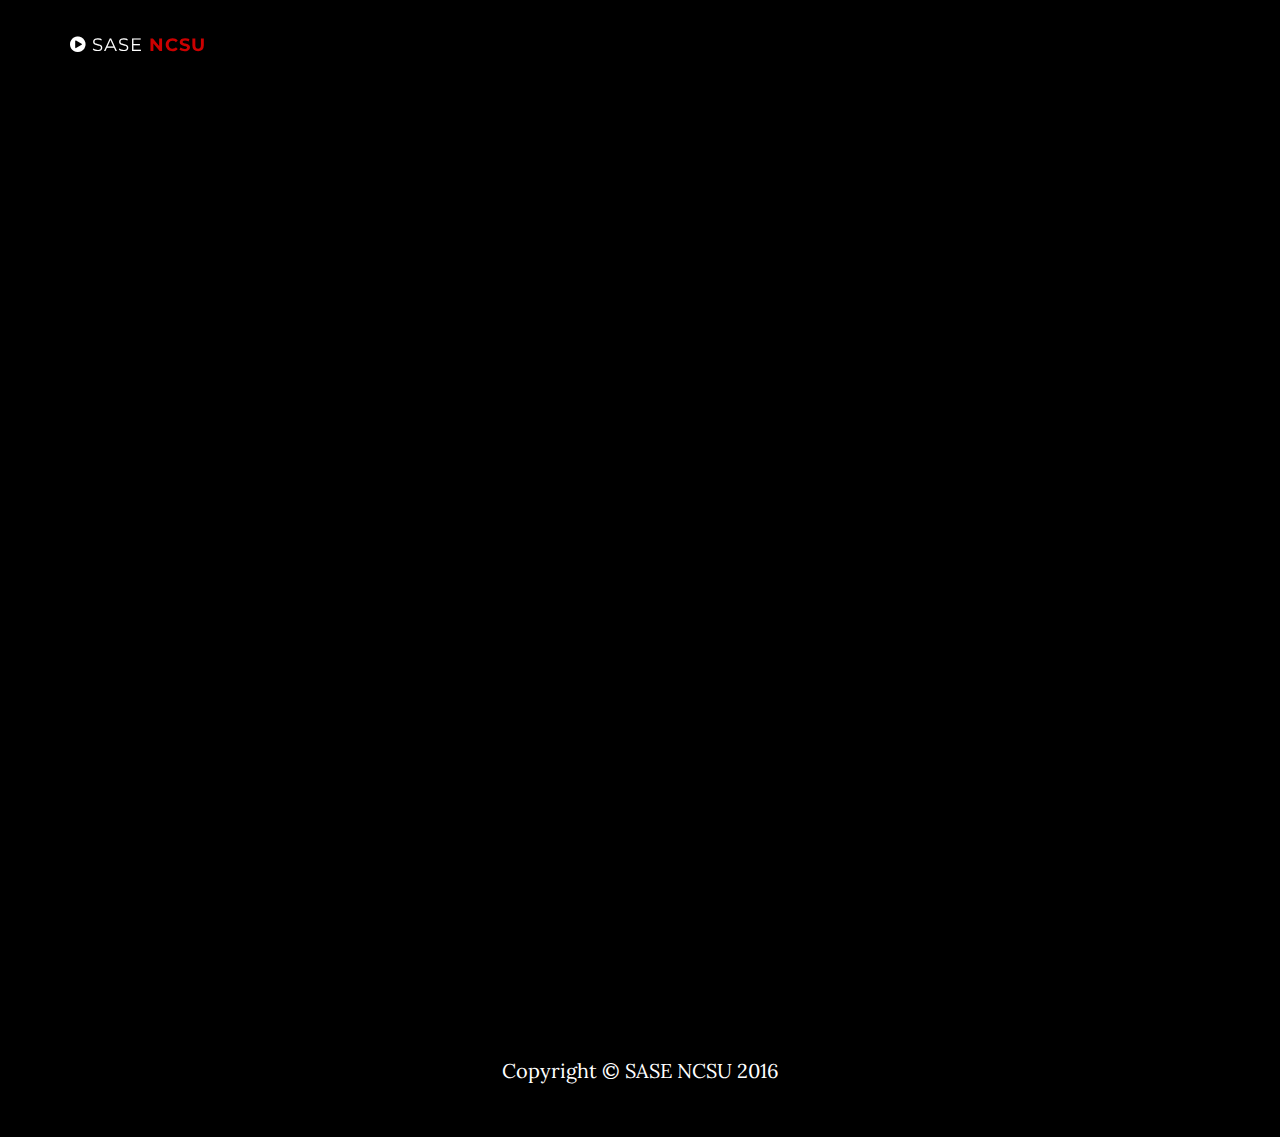
<file: calendar.html>
<!DOCTYPE html>
<html lang="en">

<head>

    <meta charset="utf-8">
    <meta http-equiv="X-UA-Compatible" content="IE=edge">
    <meta name="viewport" content="width=device-width, initial-scale=1">
    <meta name="description" content="">
    <meta name="author" content="">

    <title>SASE NCSU Chapter Website</title>

    <!-- Bootstrap Core CSS -->
    <link href="css/bootstrap.min.css" rel="stylesheet">

    <!-- Custom CSS -->
    <link href="css/grayscale.css" rel="stylesheet">

    <!-- Custom Fonts -->
    <link href="font-awesome/css/font-awesome.min.css" rel="stylesheet" type="text/css">
    <link href="http://fonts.googleapis.com/css?family=Lora:400,700,400italic,700italic" rel="stylesheet" type="text/css">
    <link href="http://fonts.googleapis.com/css?family=Montserrat:400,700" rel="stylesheet" type="text/css">

    <!-- HTML5 Shim and Respond.js IE8 support of HTML5 elements and media queries -->
    <!-- WARNING: Respond.js doesn't work if you view the page via file:// -->
    <!--[if lt IE 9]>
        <script src="https://oss.maxcdn.com/libs/html5shiv/3.7.0/html5shiv.js"></script>
        <script src="https://oss.maxcdn.com/libs/respond.js/1.4.2/respond.min.js"></script>
    <![endif]-->

</head>

<body id="page-top" data-spy="scroll" data-target=".navbar-fixed-top">

    <!-- Navigation -->
    <nav class="navbar navbar-custom navbar-fixed-top" role="navigation">
        <div class="container">
            <div class="navbar-header">
                <button type="button" class="navbar-toggle" data-toggle="collapse" data-target=".navbar-main-collapse">
                    <i class="fa fa-bars"></i>
                </button>
                <a class="navbar-brand" href="index.html">
                    <i class="fa fa-play-circle"></i>  <span class="light">SASE</span>
                    <span style="color: #cc0000">NCSU</span>
                </a>
            </div>
        </div>
        <!-- /.container -->
    </nav>
    
    
    
    

    
    <!-- Footer -->
    <footer>
        
           <!-- Google Calendar -->
    <section id="calendar" class="container content-section text-center">
    <iframe src="https://calendar.google.com/calendar/embed?showTitle=0&amp;showNav=0&amp;showDate=0&amp;
    showPrint=0&amp;showTabs=0&amp;showCalendars=0&amp;showTz=0&amp;height=600&amp;wkst=1&amp;
    bgcolor=%23000000&amp;src=sase.ncsu%40gmail.com&amp;color=%231B887A&amp;ctz=America%2FNew_York" 
    style="border-width:0" width="800" height="600" frameborder="0" scrolling="no"></iframe>
    </section>
    
        <div class="container text-center">
            <p>Copyright &copy; SASE NCSU 2016</p>
        </div>
        
    </footer>

    <!-- jQuery -->
    <script src="js/jquery.js"></script>

    <!-- Bootstrap Core JavaScript -->
    <script src="js/bootstrap.min.js"></script>

    <!-- Plugin JavaScript -->
    <script src="js/jquery.easing.min.js"></script>

    <!-- Custom Theme JavaScript -->
    <script src="js/grayscale.js"></script>
</body>
</html>
</file>
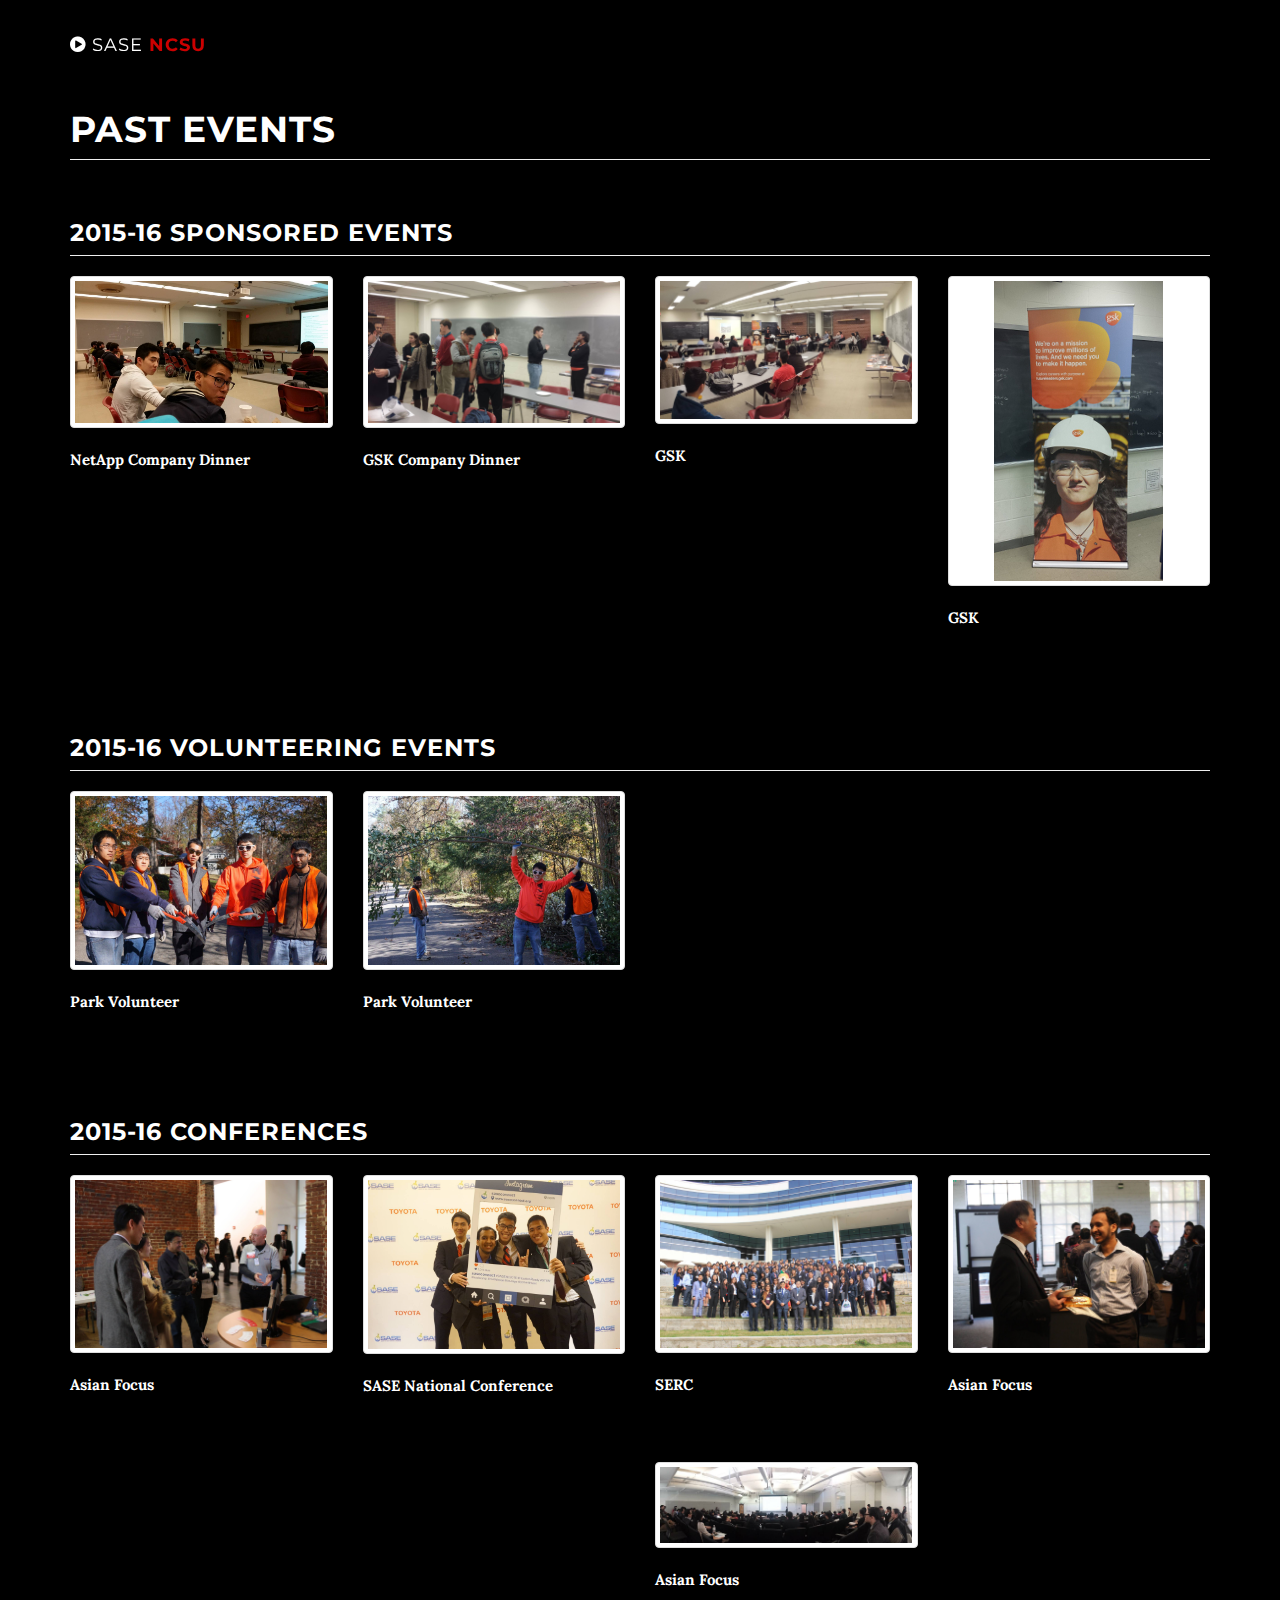
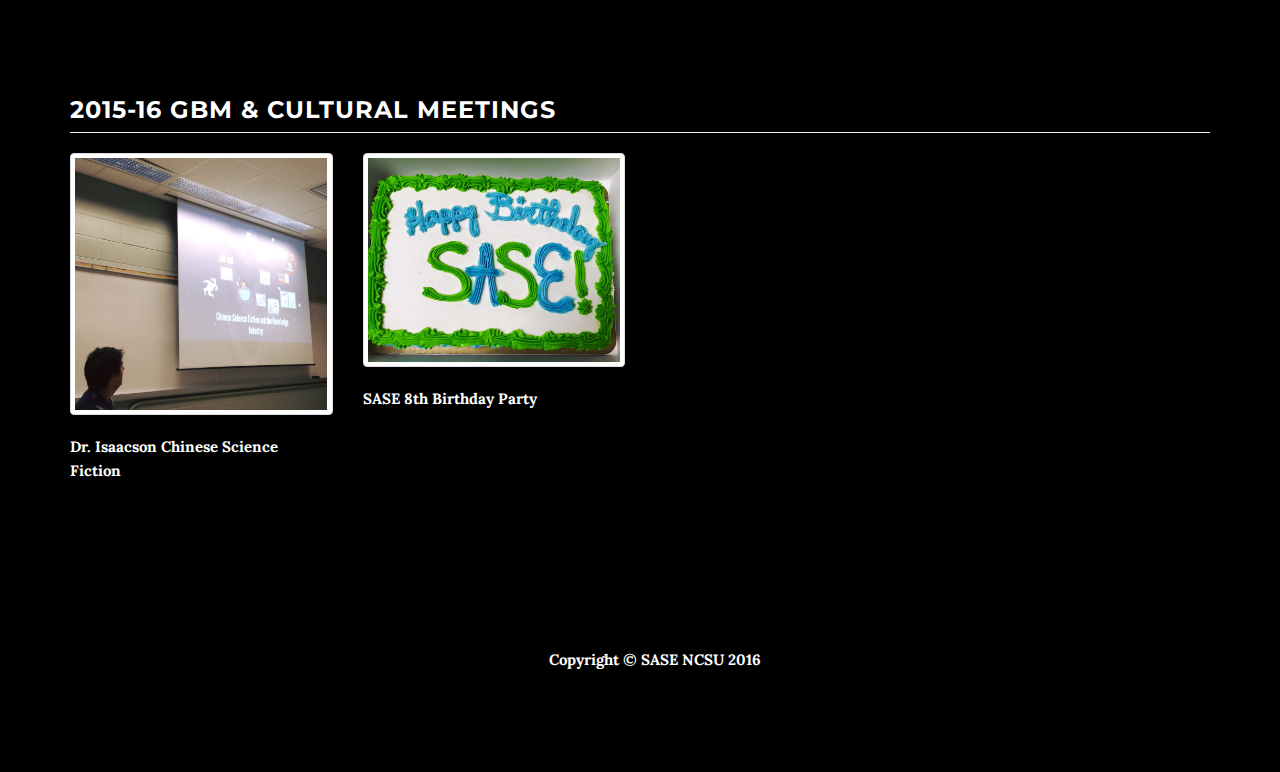
<file: gallery.html>
<!DOCTYPE html>
<html lang="en">

<head>

    <meta charset="utf-8">
    <meta http-equiv="X-UA-Compatible" content="IE=edge">
    <meta name="viewport" content="width=device-width, initial-scale=1">
    <meta name="description" content="">
    <meta name="author" content="">

    <title>SASE NCSU Chapter Website</title>

    <!-- Bootstrap Core CSS -->
    <link href="css/bootstrap.min.css" rel="stylesheet">

    <!-- Custom CSS -->
    <link href="css/grayscale.css" rel="stylesheet">
    <link href="css/thumbnail-gallery.css" rel="stylesheet">

    <!-- Custom Fonts -->
    <link href="font-awesome/css/font-awesome.min.css" rel="stylesheet" type="text/css">
    <link href="http://fonts.googleapis.com/css?family=Lora:400,700,400italic,700italic" rel="stylesheet" type="text/css">
    <link href="http://fonts.googleapis.com/css?family=Montserrat:400,700" rel="stylesheet" type="text/css">

    <!-- HTML5 Shim and Respond.js IE8 support of HTML5 elements and media queries -->
    <!-- WARNING: Respond.js doesn't work if you view the page via file:// -->
    <!--[if lt IE 9]>
        <script src="https://oss.maxcdn.com/libs/html5shiv/3.7.0/html5shiv.js"></script>
        <script src="https://oss.maxcdn.com/libs/respond.js/1.4.2/respond.min.js"></script>
    <![endif]-->

</head>

<body id="page-top" data-spy="scroll" data-target=".navbar-fixed-top">

    <!-- Navigation -->
    <nav class="navbar navbar-custom navbar-fixed-top" role="navigation">
        <div class="container">
            <div class="navbar-header">
                <button type="button" class="navbar-toggle" data-toggle="collapse" data-target=".navbar-main-collapse">
                    <i class="fa fa-bars"></i>
                </button>
                <a class="navbar-brand" href="index.html">
                    <i class="fa fa-play-circle"></i>  <span class="light">SASE</span>
                    <span style="color: #cc0000">NCSU</span>
                </a>
            </div>
        </div>
        <!-- /.container -->
    </nav>
    
    
    <!-- Image Gallery -->
    <div class="container">

        <div class="row">

            <div class="col-lg-12">
                <h1 class="page-header">Past Events</h1>
            </div>
            
            <div class="col-lg-12">
                <h3 class="page-header">2015-16 Sponsored Events</h1>
            </div>
            
                     <div class="col-lg-3 col-md-4 col-xs-6 thumb">
                        <a class="thumbnail" href="../gallery/netapp1.jpg">
                        <img class="img-responsive" src="../gallery/netapp1.jpg" alt="NetApp Company Dinner">
                        </a>
                        <p>NetApp Company Dinner</p>
                     </div>
                     
                     <div class="col-lg-3 col-md-4 col-xs-6 thumb">
                        <a class="thumbnail" href="../gallery/gsk1.jpg">
                        <img class="img-responsive" src="../gallery/gsk1.jpg" alt="">
                        </a>
                        <p>GSK Company Dinner</p>
                    </div>
                     
                     <div class="col-lg-3 col-md-4 col-xs-6 thumb">
                        <a class="thumbnail" href="../gallery/gsk2.jpg">
                        <img class="img-responsive" src="../gallery/gsk2.jpg" alt="">
                        </a>
                        <p>GSK</p>
                    </div>
                    
                    <div class="col-lg-3 col-md-4 col-xs-6 thumb">
                        <a class="thumbnail" href="../gallery/gskdinner.jpg">
                        <img class="img-responsive" src="../gallery/gskdinner.jpg" alt="">
                        </a>
                        <p>GSK</p>
                    </div>
                     
            
             <div class="col-lg-12">
                <h3 class="page-header">2015-16 Volunteering Events</h1>
            </div>
            
                 <div class="col-lg-3 col-md-4 col-xs-6 thumb">
                        <a class="thumbnail" href="../gallery/volunteer2.jpg">
                        <img class="img-responsive" src="../gallery/volunteer2.jpg" alt="">
                        </a>
                        <p>Park Volunteer</p>
                </div>
                
                <div class="col-lg-3 col-md-4 col-xs-6 thumb">
                        <a class="thumbnail" href="../gallery/volunteer1.jpg">
                        <img class="img-responsive" src="../gallery/volunteer1.jpg" alt="">
                        </a>
                        <p>Park Volunteer</p>
                </div>
                
                
             <div class="col-lg-12">
                <h3 class="page-header">2015-16 Conferences</h1>
            </div>
            
                 <div class="col-lg-3 col-md-4 col-xs-6 thumb">
                        <a class="thumbnail" href="../gallery/asianfocus1.jpg">
                        <img class="img-responsive" src="../gallery/asianfocus1.jpg" alt="">
                        </a>
                        <p>Asian Focus</p>
                </div>
                
                <div class="col-lg-3 col-md-4 col-xs-6 thumb">
                        <a class="thumbnail" href="../gallery/nationalconference.jpg">
                        <img class="img-responsive" src="../gallery/nationalconference.jpg" alt="SASE National Conference">
                        </a>
                        <p>SASE National Conference</p>
                </div>
                
                <div class="col-lg-3 col-md-4 col-xs-6 thumb">
                    <a class="thumbnail" href="../gallery/serc2016.jpg">
                    <img class="img-responsive" src="../gallery/serc2016.jpg" alt="">
                    </a>
                    <p>SERC</p>
                </div>
                
                 <div class="col-lg-3 col-md-4 col-xs-6 thumb">
                    <a class="thumbnail" href="../gallery/asianfocus2.jpg">
                    <img class="img-responsive" src="../gallery/asianfocus3.jpg" alt="">
                    </a>
                    <p>Asian Focus</p>
                </div>
                
                <div class="col-lg-3 col-md-4 col-xs-6 thumb">
                        <a class="thumbnail" href="../gallery/asianfocus5.jpg">
                        <img class="img-responsive" src="../gallery/asianfocus5.jpg" alt="">
                        </a>
                        <p>Asian Focus</p>
                    </div>
                
            
            <div class="col-lg-12">
                <h3 class="page-header">2015-16 GBM & Cultural Meetings</h1>
            </div>
           
                    <div class="col-lg-3 col-md-4 col-xs-6 thumb">
                        <a class="thumbnail" href="../gallery/isaacson.jpg">
                        <img class="img-responsive" src="../gallery/isaacson.jpg" alt="">
                        </a>
                        <p>Dr. Isaacson Chinese Science Fiction</p>
                    </div>
            
                    <div class="col-lg-3 col-md-4 col-xs-6 thumb">
                        <a class="thumbnail" href="../gallery/sasebirthday.jpg">
                        <img class="img-responsive" src="../gallery/sasebirthday.jpg" alt="">
                        </a>
                        <p>SASE 8th Birthday Party</p>
                    </div>
            
           
        </div>
    
    <!-- Footer -->
    <footer>
        <div class="container text-center">
            <p>Copyright &copy; SASE NCSU 2016</p>
        </div>
    </footer>

    <!-- jQuery -->
    <script src="js/jquery.js"></script>

    <!-- Bootstrap Core JavaScript -->
    <script src="js/bootstrap.min.js"></script>

    <!-- Plugin JavaScript -->
    <script src="js/jquery.easing.min.js"></script>

    <!-- Custom Theme JavaScript -->
    <script src="js/grayscale.js"></script>
</body>
</html>
</file>
<file: css/grayscale.css>
/*!
 * Start Bootstrap - Grayscale Bootstrap Theme (http://startbootstrap.com)
 * Code licensed under the Apache License v2.0.
 * For details, see http://www.apache.org/licenses/LICENSE-2.0.
 */

body {
    width: 100%;
    height: 100%;
    font-family: Lora,"Helvetica Neue",Helvetica,Arial,sans-serif;
    color: #fff;
    background-color: #000;
}

html {
    width: 100%;
    height: 100%;
}

h1,
h2,
h3,
h4,
h5,
h6 {
    margin: 0 0 35px;
    text-transform: uppercase;
    font-family: Montserrat,"Helvetica Neue",Helvetica,Arial,sans-serif;
    font-weight: 700;
    letter-spacing: 1px;
}

p {
    margin: 0 0 25px;
    font-size: 18px;
    line-height: 1.5;
}

@media(min-width:768px) {
    p {
        margin: 0 0 35px;
        font-size: 20px;
        line-height: 1.6;
    }
}

a {
    color: #42dca3;
    -webkit-transition: all .2s ease-in-out;
    -moz-transition: all .2s ease-in-out;
    transition: all .2s ease-in-out;
}

a:hover,
a:focus {
    text-decoration: none;
    color: #1d9b6c;
}

.light {
    font-weight: 400;
}

.navbar-custom {
    margin-bottom: 0;
    border-bottom: 1px solid rgba(255,255,255,.3);
    text-transform: uppercase;
    font-family: Montserrat,"Helvetica Neue",Helvetica,Arial,sans-serif;
    background-color: #000;
}

.navbar-custom .navbar-brand {
    font-weight: 700;
}

.navbar-custom .navbar-brand:focus {
    outline: 0;
}

.navbar-custom .navbar-brand .navbar-toggle {
    padding: 4px 6px;
    font-size: 16px;
    color: #fff;
}

.navbar-custom .navbar-brand .navbar-toggle:focus,
.navbar-custom .navbar-brand .navbar-toggle:active {
    outline: 0;
}

.navbar-custom a {
    color: #fff;
}

.navbar-custom .nav li a {
    -webkit-transition: background .3s ease-in-out;
    -moz-transition: background .3s ease-in-out;
    transition: background .3s ease-in-out;
}

.navbar-custom .nav li a:hover {
    outline: 0;
    color: rgba(255,255,255,.8);
    background-color: transparent;
}

.navbar-custom .nav li a:focus,
.navbar-custom .nav li a:active {
    outline: 0;
    background-color: transparent;
}

.navbar-custom .nav li.active {
    outline: 0;
}

.navbar-custom .nav li.active a {
    background-color: rgba(255,255,255,.3);
}

.navbar-custom .nav li.active a:hover {
    color: #fff;
}

@media(min-width:768px) {
    .navbar-custom {
        padding: 20px 0;
        border-bottom: 0;
        letter-spacing: 1px;
        background: 0 0;
        -webkit-transition: background .5s ease-in-out,padding .5s ease-in-out;
        -moz-transition: background .5s ease-in-out,padding .5s ease-in-out;
        transition: background .5s ease-in-out,padding .5s ease-in-out;
    }

    .navbar-custom.top-nav-collapse {
        padding: 0;
        border-bottom: 1px solid rgba(255,255,255,.3);
        background: #000;
    }
}

.intro {
    display: table;
    width: 100%;
    height: auto;
    padding: 100px 0;
    margin-bottom: 100px;
    text-align: center;
    color: #fff;
    background: url(../img/bg.jpg) no-repeat left center scroll;
    background-color: #000;
    -webkit-background-size: cover;
    -moz-background-size: cover;
    background-size: cover;
    -o-background-size: cover;
}

.intro .intro-body {
    display: table-cell;
    vertical-align: middle;
}

.intro .intro-body .brand-heading {
    font-size: 40px;
    vertical-align: top;
}

.intro .intro-body .intro-text {
    font-size: 20px;
    padding-bottom: 0px;
}

@media(min-width:768px) {
    .intro {
        height: 100%;
        padding: 0;
    }

    .intro .intro-body .brand-heading {
        font-size: 200px;
    }

    .intro .intro-body .intro-text {
        font-size: 26px;
        padding-bottom: 0px;
    }
    .intro-body {
        padding-bottom: 160px;
    }
}

.btn-circle {
    width: 70px;
    height: 70px;
    margin-top: 15px;
    padding: 7px 16px;
    border: 2px solid #fff;
    border-radius: 100%!important;
    font-size: 40px;
    color: #fff;
    background: 0 0;
    -webkit-transition: background .3s ease-in-out;
    -moz-transition: background .3s ease-in-out;
    transition: background .3s ease-in-out;
}

.btn-circle:hover,
.btn-circle:focus {
    outline: 0;
    color: #fff;
    background: rgba(255,255,255,.1);
}

.btn-circle i.animated {
    -webkit-transition-property: -webkit-transform;
    -webkit-transition-duration: 1s;
    -moz-transition-property: -moz-transform;
    -moz-transition-duration: 1s;
}

.btn-circle:hover i.animated {
    -webkit-animation-name: pulse;
    -moz-animation-name: pulse;
    -webkit-animation-duration: 1.5s;
    -moz-animation-duration: 1.5s;
    -webkit-animation-iteration-count: infinite;
    -moz-animation-iteration-count: infinite;
    -webkit-animation-timing-function: linear;
    -moz-animation-timing-function: linear;
}

@-webkit-keyframes pulse {    
    0% {
        -webkit-transform: scale(1);
        transform: scale(1);
    }

    50% {
        -webkit-transform: scale(1.2);
        transform: scale(1.2);
    }

    100% {
        -webkit-transform: scale(1);
        transform: scale(1);
    }
}

@-moz-keyframes pulse {    
    0% {
        -moz-transform: scale(1);
        transform: scale(1);
    }

    50% {
        -moz-transform: scale(1.2);
        transform: scale(1.2);
    }

    100% {
        -moz-transform: scale(1);
        transform: scale(1);
    }
}

.content-section {
    padding-bottom: 400px;
}

.sponsors-section {
    width: 100%;
    height: 200%;
    padding: 30px 0;
    color: #000;
    background-color: #fff;
    -webkit-background-size: cover;
    -moz-background-size: cover;
    background-size: cover;
    -o-background-size: cover;
}

#contact {
    width: 100%;
    height: 140px;
    margin-top: 0px;
    background-color: #000;
}

@media(min-width:767px) {
    .content-section {
        padding-top: 0px;
    }

    .sponsors-section {
        padding: 100px 0;
    }

    #contact {
        height: 200px;
        margin-top: 0px;
    }
}

.btn {
    border-radius: 0;
    text-transform: uppercase;
    font-family: Montserrat,"Helvetica Neue",Helvetica,Arial,sans-serif;
    font-weight: 400;
    -webkit-transition: all .3s ease-in-out;
    -moz-transition: all .3s ease-in-out;
    transition: all .3s ease-in-out;
}

.btn-default {
    border: 1px solid #42dca3;
    color: #42dca3;
    background-color: transparent;
}

.btn-default:hover,
.btn-default:focus {
    border: 1px solid #42dca3;
    outline: 0;
    color: #000;
    background-color: #42dca3;
}

ul.banner-social-buttons {
    margin-top: 0;
}

@media(max-width:1199px) {
    ul.banner-social-buttons {
        margin-top: 15px;
    }
}

@media(max-width:767px) {
    ul.banner-social-buttons li {
        display: block;
        margin-bottom: 20px;
        padding: 0;
    }

    ul.banner-social-buttons li:last-child {
        margin-bottom: 0;
    }
}

.sponsors {
    position: relative;
    float: left;
    width:  300px;
    height: 150px;
    padding-right: 100px;
    background-position: 50% 50%;
    background-repeat:   no-repeat;
    background-size:     cover;
}


.about {
float: right;    
}


.calendar {
    
 padding-top: 100px;   
    
    
}

footer {
    padding: 50px 0;
}

footer p {
    margin: 0;
}

::-moz-selection {
    text-shadow: none;
    background: #fcfcfc;
    background: rgba(255,255,255,.2);
}

::selection {
    text-shadow: none;
    background: #fcfcfc;
    background: rgba(255,255,255,.2);
}

img::selection {
    background: 0 0;
}

img::-moz-selection {
    background: 0 0;
}

body {
    webkit-tap-highlight-color: rgba(255,255,255,.2);
}
</file>
<file: css/thumbnail-gallery.css>
/*!
 * Start Bootstrap - Thumbnail Gallery HTML Template (http://startbootstrap.com)
 * Code licensed under the Apache License v2.0.
 * For details, see http://www.apache.org/licenses/LICENSE-2.0.
 */

body {
    padding-top: 70px; /* Required padding for .navbar-fixed-top. Change if height of navigation changes. */
}

.thumb {
    margin-bottom: 30px;
}

footer {
    margin: 50px 0;
}

p{
   font-family: Lora,"Helvetica Neue",Helvetica,Arial,sans-serif;
   font-size: 15px;
   font-weight: bold;
}
</file>
